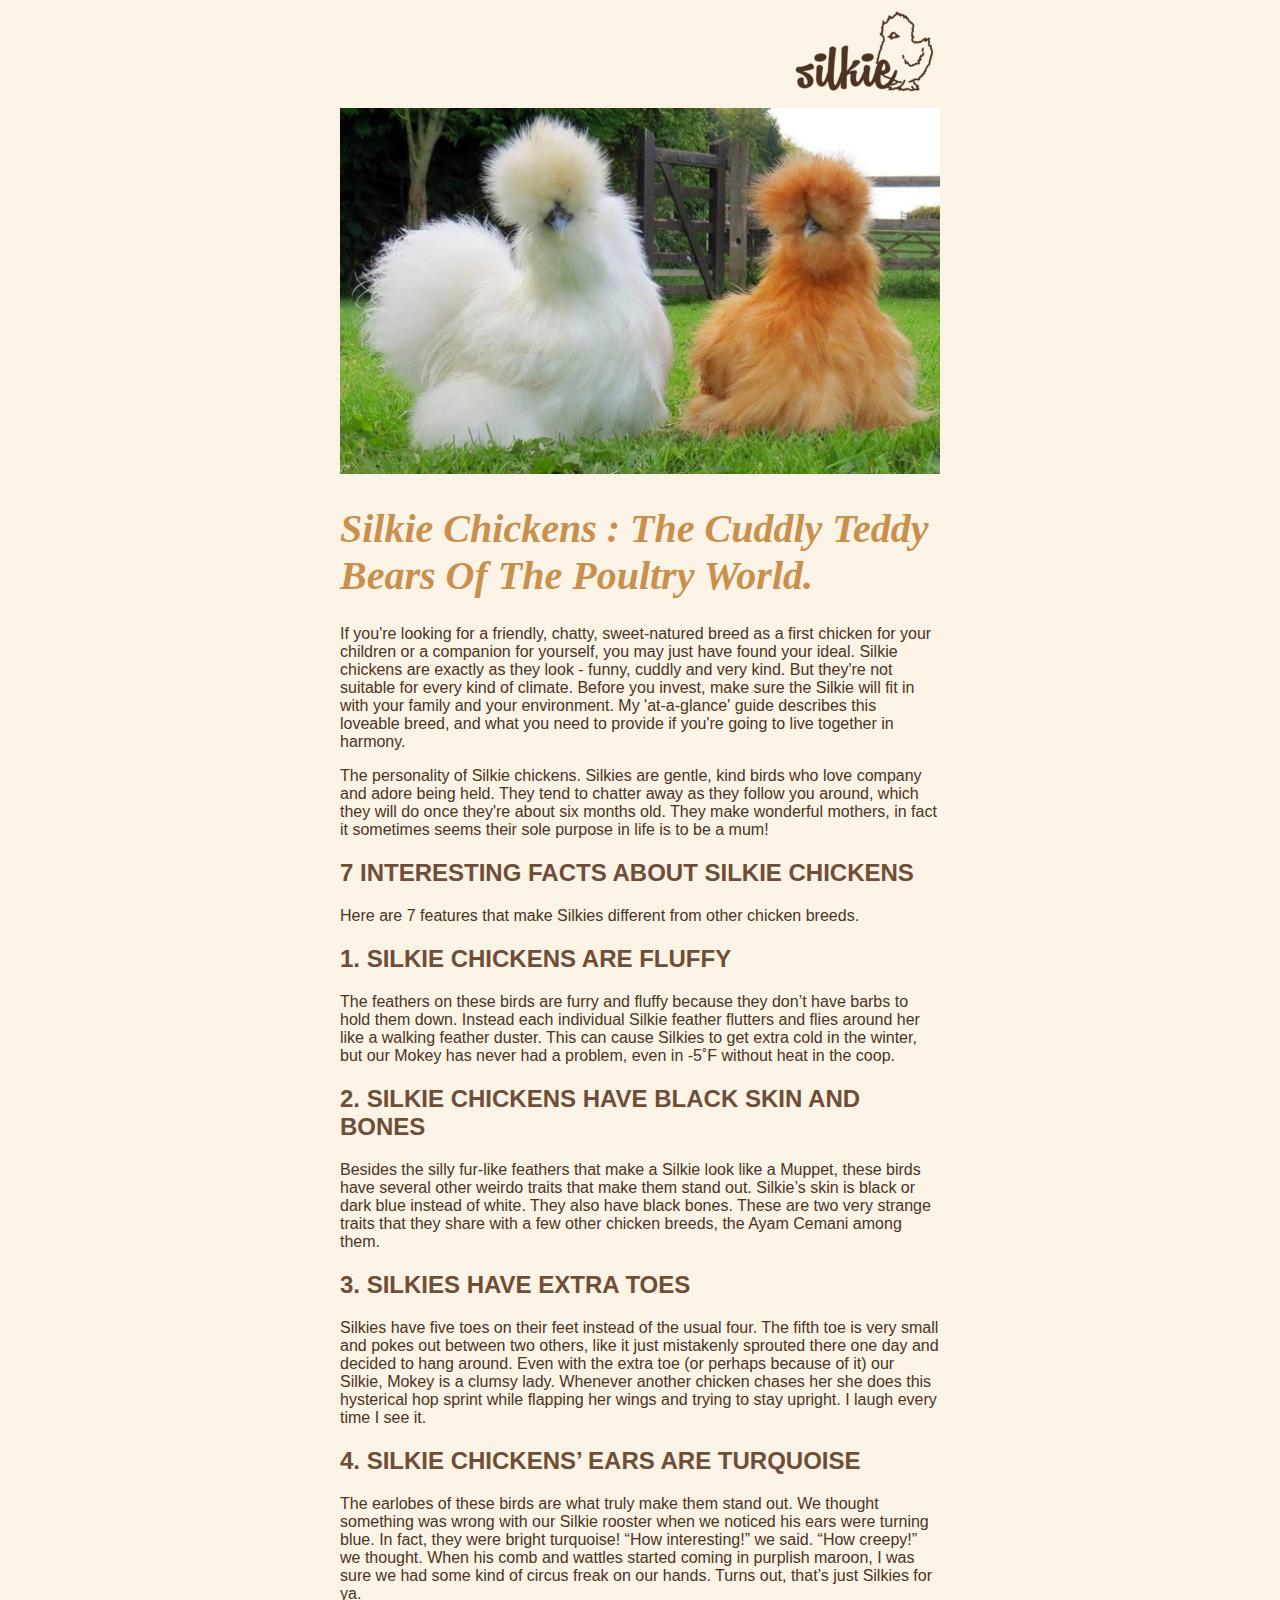
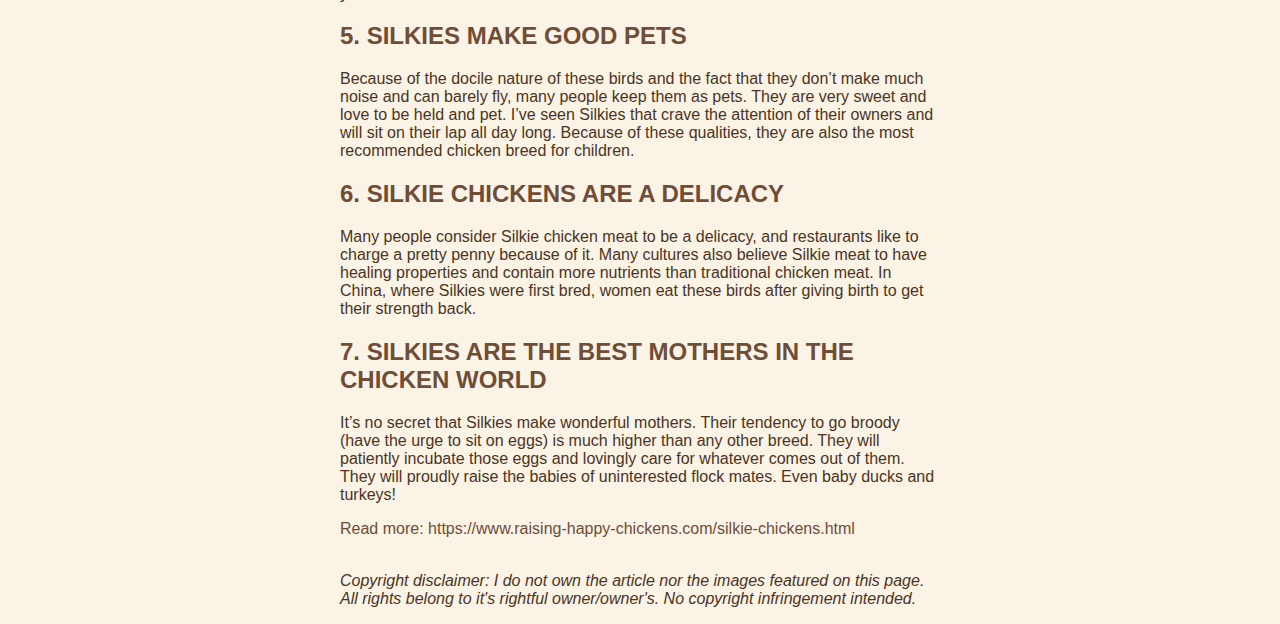
<file: index.html>
<!DOCTYPE html>
<html lang="en">

<head>
    <meta charset="UTF-8">
    <title>Silkies fan page!</title>
    <link rel="shortcut icon" src="/images/icon.jpg">
    <link rel="stylesheet" type="text/css" href="style.css">
</head>

<body>
    <header>
        <img class="imglogo" alt="silkieslogo" src="images/silkieslogo.png">
    </header>
    <div id="wrapper">
        <div class="image">
            <img alt="silkies" src="images/silkies.jpg" width="600">
        </div>
        <h1>Silkie chickens : the cuddly teddy bears of the poultry world.</h1>
        <div class="content">
            <div class="intro">
                <p>If you're looking for a friendly, chatty, sweet-natured breed as a first chicken for your children or a companion for yourself, you may just have found your ideal. Silkie chickens are exactly as they look - funny, cuddly and very kind.
                    But they're not suitable for every kind of climate. Before you invest, make sure the Silkie will fit in with your family and your environment. My 'at-a-glance' guide describes this loveable breed, and what you need to provide if you're
                    going to live together in harmony.
                </p>
                <p>
                    The personality of Silkie chickens. Silkies are gentle, kind birds who love company and adore being held. They tend to chatter away as they follow you around, which they will do once they're about six months old. They make wonderful mothers, in fact it
                    sometimes seems their sole purpose in life is to be a mum!
                </p>
            </div>
            <div class="facts">
                <h2>7 INTERESTING FACTS ABOUT SILKIE CHICKENS</h2>
                Here are 7 features that make Silkies different from other chicken breeds.

                <h2>1. SILKIE CHICKENS ARE FLUFFY</h2>
                <p>The feathers on these birds are furry and fluffy because they don’t have barbs to hold them down. Instead each individual Silkie feather flutters and flies around her like a walking feather duster. This can cause Silkies to get extra cold
                    in the winter, but our Mokey has never had a problem, even in -5˚F without heat in the coop.</p>

                <h2>2. SILKIE CHICKENS HAVE BLACK SKIN AND BONES</h2>
                <p>Besides the silly fur-like feathers that make a Silkie look like a Muppet, these birds have several other weirdo traits that make them stand out. Silkie’s skin is black or dark blue instead of white. They also have black bones. These are
                    two very strange traits that they share with a few other chicken breeds, the Ayam Cemani among them.</p>

                <h2>3. SILKIES HAVE EXTRA TOES</h2>
                <p>Silkies have five toes on their feet instead of the usual four. The fifth toe is very small and pokes out between two others, like it just mistakenly sprouted there one day and decided to hang around. Even with the extra toe (or perhaps
                    because of it) our Silkie, Mokey is a clumsy lady. Whenever another chicken chases her she does this hysterical hop sprint while flapping her wings and trying to stay upright. I laugh every time I see it.</p>

                <h2>4. SILKIE CHICKENS’ EARS ARE TURQUOISE</h2>
                <p>The earlobes of these birds are what truly make them stand out. We thought something was wrong with our Silkie rooster when we noticed his ears were turning blue. In fact, they were bright turquoise! “How interesting!” we said. “How creepy!”
                    we thought. When his comb and wattles started coming in purplish maroon, I was sure we had some kind of circus freak on our hands. Turns out, that’s just Silkies for ya.</p>


                <h2>5. SILKIES MAKE GOOD PETS</h2>
                Because of the docile nature of these birds and the fact that they don’t make much noise and can barely fly, many people keep them as pets. They are very sweet and love to be held and pet. I’ve seen Silkies that crave the attention of their owners and
                will sit on their lap all day long. Because of these qualities, they are also the most recommended chicken breed for children.</p>

                <h2>6. SILKIE CHICKENS ARE A DELICACY</h2>
                <p>Many people consider Silkie chicken meat to be a delicacy, and restaurants like to charge a pretty penny because of it. Many cultures also believe Silkie meat to have healing properties and contain more nutrients than traditional chicken
                    meat. In China, where Silkies were first bred, women eat these birds after giving birth to get their strength back.</p>

                <h2>7. SILKIES ARE THE BEST MOTHERS IN THE CHICKEN WORLD</h2>
                <p>It’s no secret that Silkies make wonderful mothers. Their tendency to go broody (have the urge to sit on eggs) is much higher than any other breed. They will patiently incubate those eggs and lovingly care for whatever comes out of them.
                    They will proudly raise the babies of uninterested flock mates. Even baby ducks and turkeys!</p>
                <a href="https://www.raising-happy-chickens.com/silkie-chickens.html">Read more: https://www.raising-happy-chickens.com/silkie-chickens.html</a>
                <br>
                <br>
                <p><i>Copyright disclaimer: I do not own the article nor the images featured on this page. All rights belong to it's rightful owner/owner's. No copyright infringement intended.</i></p>
            </div>
        </div>

    </div>

</body>

</html>
</file>
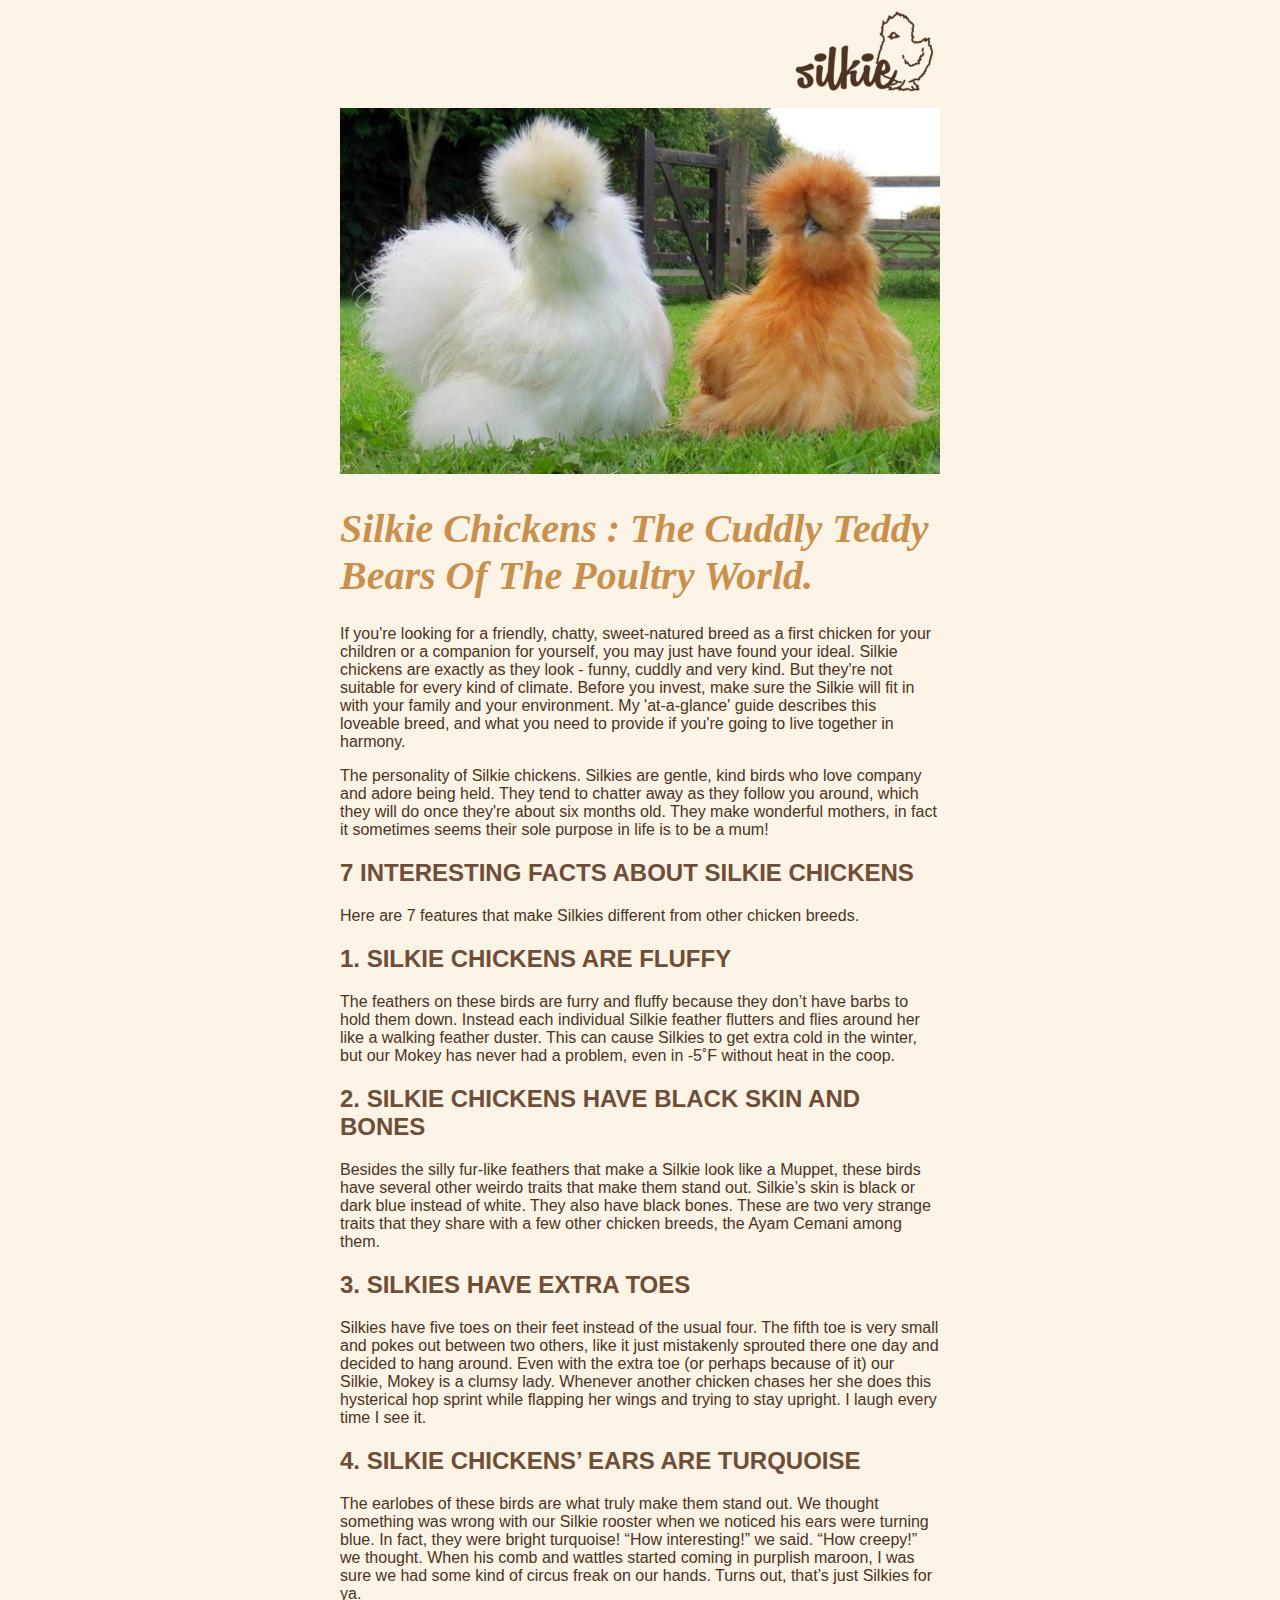
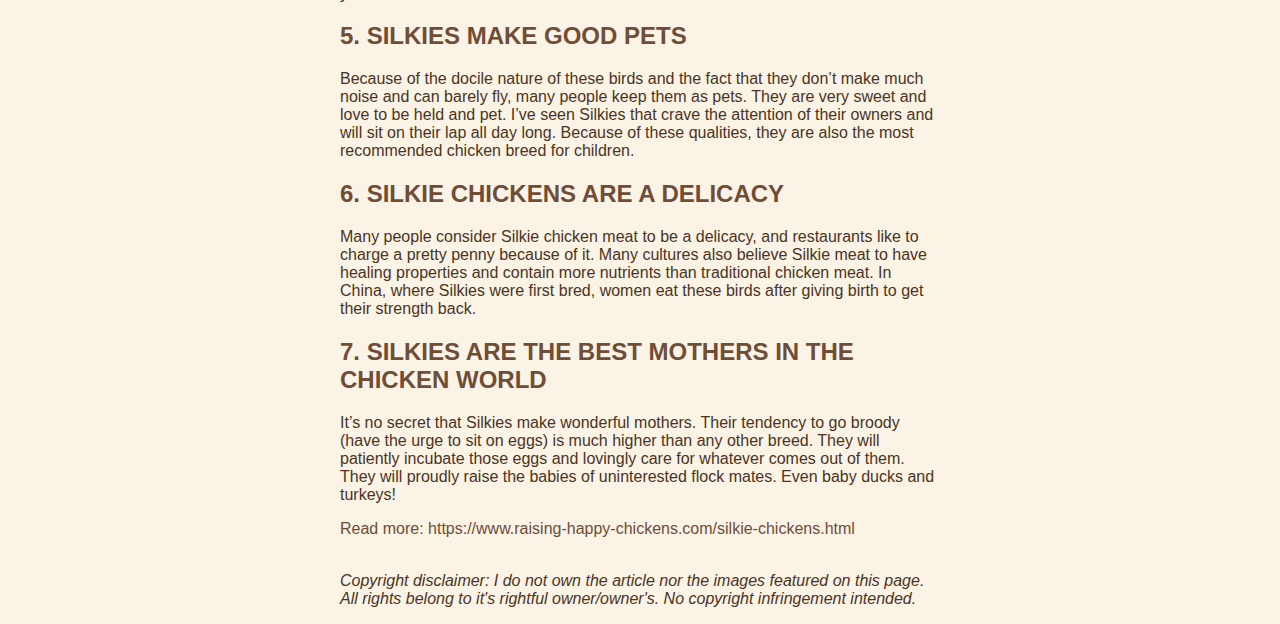
<file: silkies.html>
<!DOCTYPE html>
<html lang="en">

<head>
    <meta charset="UTF-8">
    <title>Silkies fan page!</title>
    <link rel="shortcut icon" src="/images/icon.jpg">
    <link rel="stylesheet" type="text/css" href="style.css">
</head>

<body>
    <header>
        <img class="imglogo" alt="silkieslogo" src="/images/silkieslogo.png">
    </header>
    <div id="wrapper">
        <div class="image">
            <img alt="silkies" src="/images/silkies.jpg" width="600">
        </div>
        <h1>Silkie chickens : the cuddly teddy bears of the poultry world.</h1>
        <div class="content">
            <div class="intro">
                <p>If you're looking for a friendly, chatty, sweet-natured breed as a first chicken for your children or a companion for yourself, you may just have found your ideal. Silkie chickens are exactly as they look - funny, cuddly and very kind.
                    But they're not suitable for every kind of climate. Before you invest, make sure the Silkie will fit in with your family and your environment. My 'at-a-glance' guide describes this loveable breed, and what you need to provide if you're
                    going to live together in harmony.
                </p>
                <p>
                    The personality of Silkie chickens. Silkies are gentle, kind birds who love company and adore being held. They tend to chatter away as they follow you around, which they will do once they're about six months old. They make wonderful mothers, in fact it
                    sometimes seems their sole purpose in life is to be a mum!
                </p>
            </div>
            <div class="facts">
                <h2>7 INTERESTING FACTS ABOUT SILKIE CHICKENS</h2>
                Here are 7 features that make Silkies different from other chicken breeds.

                <h2>1. SILKIE CHICKENS ARE FLUFFY</h2>
                <p>The feathers on these birds are furry and fluffy because they don’t have barbs to hold them down. Instead each individual Silkie feather flutters and flies around her like a walking feather duster. This can cause Silkies to get extra cold
                    in the winter, but our Mokey has never had a problem, even in -5˚F without heat in the coop.</p>

                <h2>2. SILKIE CHICKENS HAVE BLACK SKIN AND BONES</h2>
                <p>Besides the silly fur-like feathers that make a Silkie look like a Muppet, these birds have several other weirdo traits that make them stand out. Silkie’s skin is black or dark blue instead of white. They also have black bones. These are
                    two very strange traits that they share with a few other chicken breeds, the Ayam Cemani among them.</p>

                <h2>3. SILKIES HAVE EXTRA TOES</h2>
                <p>Silkies have five toes on their feet instead of the usual four. The fifth toe is very small and pokes out between two others, like it just mistakenly sprouted there one day and decided to hang around. Even with the extra toe (or perhaps
                    because of it) our Silkie, Mokey is a clumsy lady. Whenever another chicken chases her she does this hysterical hop sprint while flapping her wings and trying to stay upright. I laugh every time I see it.</p>

                <h2>4. SILKIE CHICKENS’ EARS ARE TURQUOISE</h2>
                <p>The earlobes of these birds are what truly make them stand out. We thought something was wrong with our Silkie rooster when we noticed his ears were turning blue. In fact, they were bright turquoise! “How interesting!” we said. “How creepy!”
                    we thought. When his comb and wattles started coming in purplish maroon, I was sure we had some kind of circus freak on our hands. Turns out, that’s just Silkies for ya.</p>


                <h2>5. SILKIES MAKE GOOD PETS</h2>
                Because of the docile nature of these birds and the fact that they don’t make much noise and can barely fly, many people keep them as pets. They are very sweet and love to be held and pet. I’ve seen Silkies that crave the attention of their owners and
                will sit on their lap all day long. Because of these qualities, they are also the most recommended chicken breed for children.</p>

                <h2>6. SILKIE CHICKENS ARE A DELICACY</h2>
                <p>Many people consider Silkie chicken meat to be a delicacy, and restaurants like to charge a pretty penny because of it. Many cultures also believe Silkie meat to have healing properties and contain more nutrients than traditional chicken
                    meat. In China, where Silkies were first bred, women eat these birds after giving birth to get their strength back.</p>

                <h2>7. SILKIES ARE THE BEST MOTHERS IN THE CHICKEN WORLD</h2>
                <p>It’s no secret that Silkies make wonderful mothers. Their tendency to go broody (have the urge to sit on eggs) is much higher than any other breed. They will patiently incubate those eggs and lovingly care for whatever comes out of them.
                    They will proudly raise the babies of uninterested flock mates. Even baby ducks and turkeys!</p>
                <a href="https://www.raising-happy-chickens.com/silkie-chickens.html">Read more: https://www.raising-happy-chickens.com/silkie-chickens.html</a>
                <br>
                <br>
                <p><i>Copyright disclaimer: I do not own the article nor the images featured on this page. All rights belong to it's rightful owner/owner's. No copyright infringement intended.</i></p>
            </div>
        </div>

    </div>

</body>

</html>
</file>
<file: style.css>
body {
    background: #faf3e6;
}

header {
    width: 600px;
    margin: 0 auto;
    padding-bottom: 100px;
}

#wrapper {
    width: 600px;
    margin: 0 auto;
    background-color: #E4E4E2 border:
}

h1 {
    color: #c9904d;
    font-style: italic;
    text-transform: capitalize;
    font-size: 40px;
}

h2 {
    font-family: Lucida Sans Unicode, Lucida Grande, sans-serif;
    color: #6f4d37;
}

.content {
    font-family: SourceSansPro, Arial, Helvetica, sans-serif;
    color: #4c3322;
}

.imglogo {
    float: right;
}

p {
    color: #4c3322;
}

a {
    text-decoration: none;
}


/* unvisited link */

a:link {
    color: #6f4d37;
}


/* visited link */

a:visited {
    color: #6f4d37;
}
</file>
